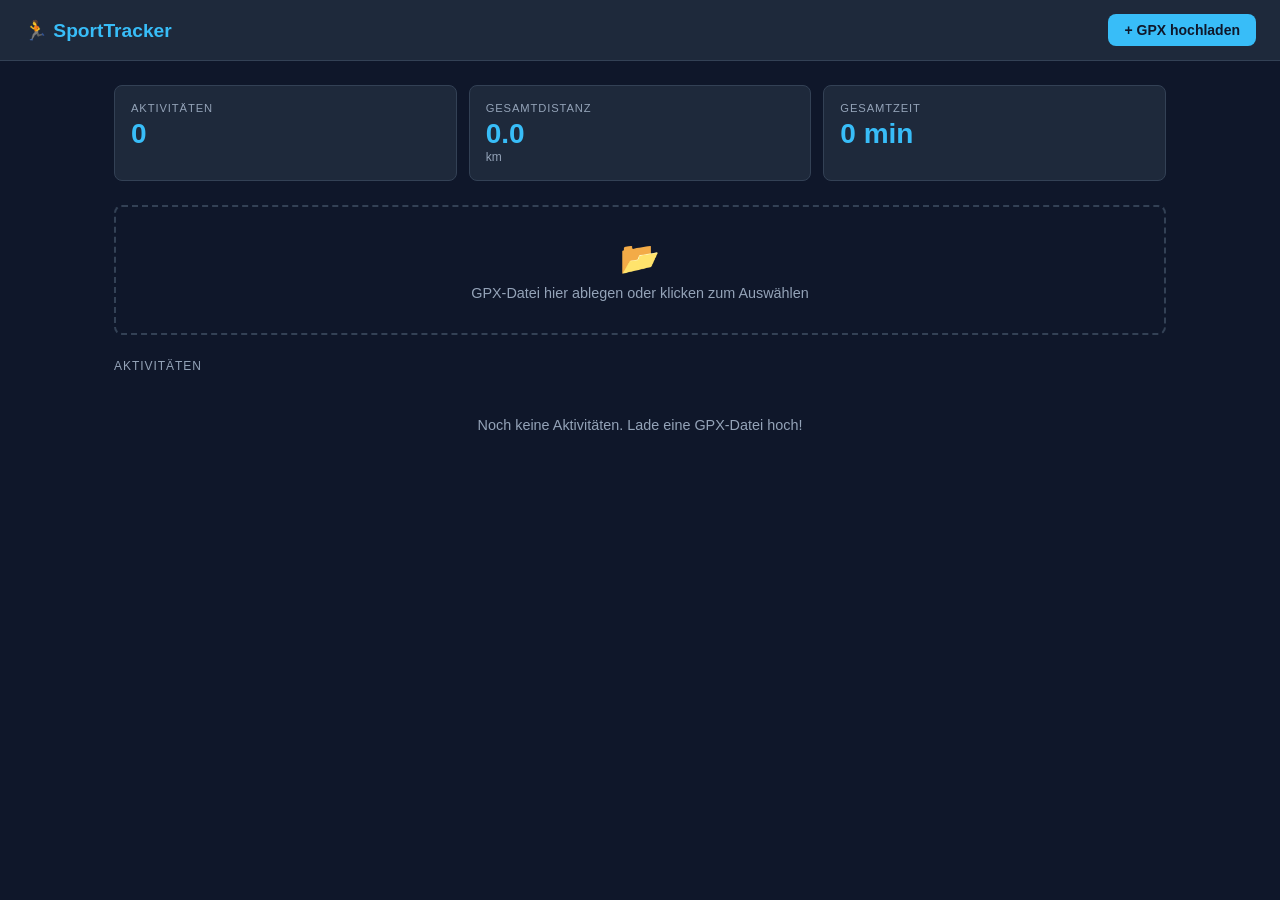
<file: index.html>
<!DOCTYPE html>
<html lang="de">
<head>
  <meta charset="UTF-8">
  <meta name="viewport" content="width=device-width, initial-scale=1.0">
  <title>SportTracker</title>
  <link rel="stylesheet" href="app.css">
</head>
<body>
  <header>
    <h1>🏃 SportTracker</h1>
    <button class="btn" onclick="document.getElementById('file-input').click()">+ GPX hochladen</button>
    <input type="file" id="file-input" accept=".gpx" multiple style="display:none">
  </header>

  <div class="container">
    <div class="stats-grid">
      <div class="stat-card">
        <div class="label">Aktivitäten</div>
        <div class="value" id="stat-count">0</div>
      </div>
      <div class="stat-card">
        <div class="label">Gesamtdistanz</div>
        <div class="value" id="stat-distance">0</div>
        <div class="unit">km</div>
      </div>
      <div class="stat-card">
        <div class="label">Gesamtzeit</div>
        <div class="value" id="stat-time">0 h</div>
      </div>
    </div>

    <div class="upload-zone" id="upload-zone">
      <div class="upload-icon">📂</div>
      <p>GPX-Datei hier ablegen oder klicken zum Auswählen</p>
    </div>

    <div class="section-title">Aktivitäten</div>
    <div class="activity-list" id="activity-list">
      <p class="empty">Noch keine Aktivitäten. Lade eine GPX-Datei hoch!</p>
    </div>
  </div>

  <div class="toast" id="toast"></div>

  <script src="js/db.js"></script>
  <script src="js/gpx-parser.js"></script>
  <script src="js/dashboard.js"></script>
</body>
</html>
</file>
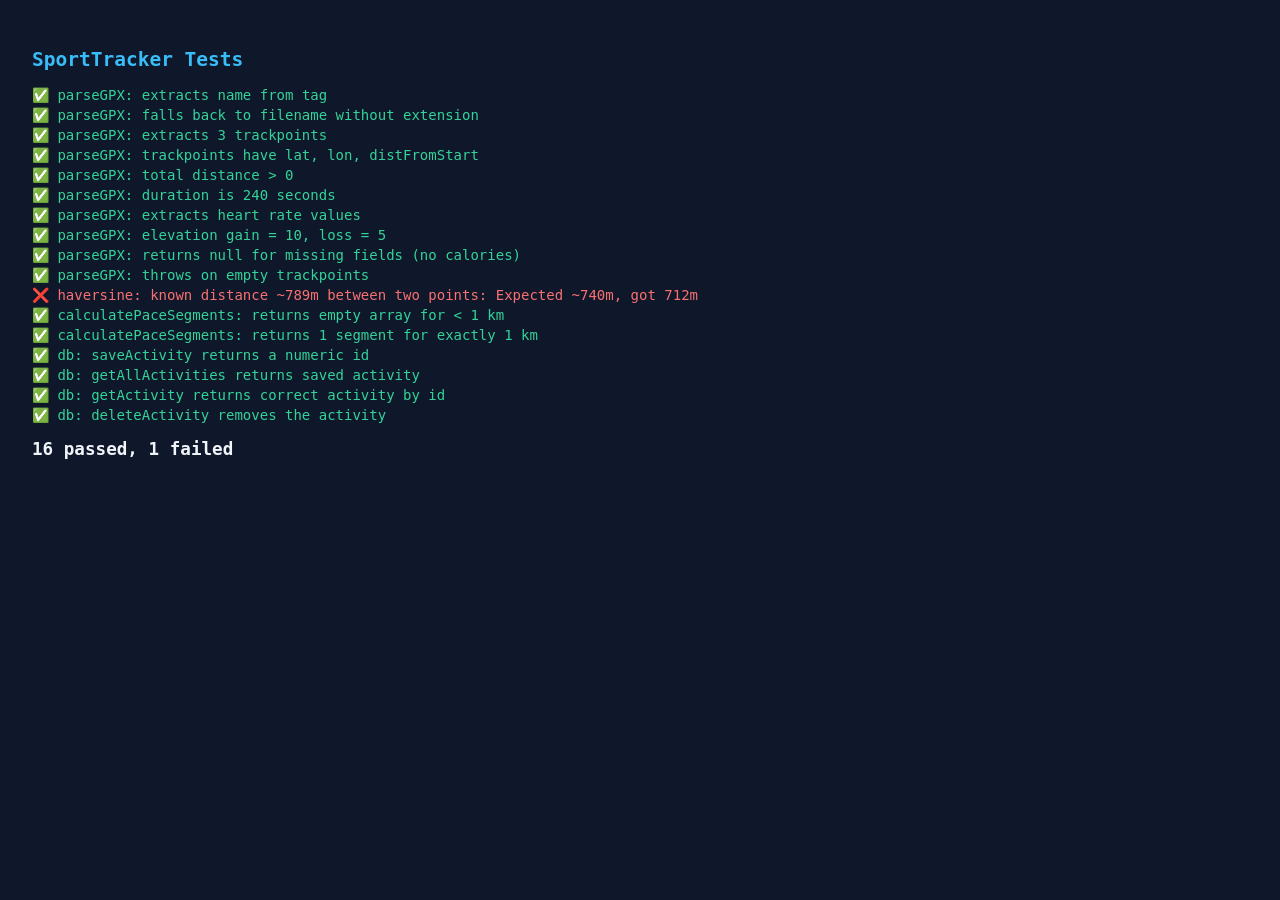
<file: test.html>
<!DOCTYPE html>
<html lang="de">
<head>
  <meta charset="UTF-8">
  <title>Tests — SportTracker</title>
  <style>
    body { font-family: monospace; background: #0f172a; color: #f1f5f9; padding: 24px; }
    .pass { color: #34d399; } .fail { color: #f87171; }
    h2 { color: #38bdf8; margin-bottom: 16px; }
    .result { margin: 4px 0; font-size: 14px; }
    #summary { margin-top: 16px; font-size: 1.1rem; font-weight: bold; }
  </style>
</head>
<body>
  <h2>SportTracker Tests</h2>
  <div id="results"></div>
  <div id="summary"></div>

  <script src="js/db.js"></script>
  <script src="js/gpx-parser.js"></script>
  <script>
const results = document.getElementById('results');
let passed = 0, failed = 0;

function test(name, fn) {
  try {
    const result = fn();
    if (result && typeof result.then === 'function') {
      result.then(() => {
        passed++;
        results.innerHTML += `<div class="result pass">✅ ${name}</div>`;
        updateSummary();
      }).catch(e => {
        failed++;
        results.innerHTML += `<div class="result fail">❌ ${name}: ${e.message}</div>`;
        updateSummary();
      });
    } else {
      passed++;
      results.innerHTML += `<div class="result pass">✅ ${name}</div>`;
    }
  } catch(e) {
    failed++;
    results.innerHTML += `<div class="result fail">❌ ${name}: ${e.message}</div>`;
  }
}

function assert(condition, msg) {
  if (!condition) throw new Error(msg || 'Assertion failed');
}

function updateSummary() {
  document.getElementById('summary').textContent = `${passed} passed, ${failed} failed`;
}

// ── Sample GPX (Amazfit/Zepp format) ─────────────────────────────────────────
const SAMPLE_GPX = `<?xml version="1.0" encoding="UTF-8"?>
<gpx version="1.1" creator="Zepp"
  xmlns="http://www.topografix.com/GPX/1/1"
  xmlns:gpxtpx="http://www.garmin.com/xmlschemas/TrackPointExtension/v1">
  <trk>
    <name>Testlauf</name>
    <trkseg>
      <trkpt lat="48.1000" lon="11.5000">
        <ele>520.0</ele>
        <time>2026-05-10T07:30:00Z</time>
        <extensions>
          <gpxtpx:TrackPointExtension>
            <gpxtpx:hr>140</gpxtpx:hr>
          </gpxtpx:TrackPointExtension>
        </extensions>
      </trkpt>
      <trkpt lat="48.1050" lon="11.5060">
        <ele>530.0</ele>
        <time>2026-05-10T07:32:00Z</time>
        <extensions>
          <gpxtpx:TrackPointExtension>
            <gpxtpx:hr>155</gpxtpx:hr>
          </gpxtpx:TrackPointExtension>
        </extensions>
      </trkpt>
      <trkpt lat="48.1100" lon="11.5120">
        <ele>525.0</ele>
        <time>2026-05-10T07:34:00Z</time>
        <extensions>
          <gpxtpx:TrackPointExtension>
            <gpxtpx:hr>160</gpxtpx:hr>
          </gpxtpx:TrackPointExtension>
        </extensions>
      </trkpt>
    </trkseg>
  </trk>
</gpx>`;

const NO_NAME_GPX = SAMPLE_GPX.replace('<name>Testlauf</name>', '');

// ── GPX Parser Tests ──────────────────────────────────────────────────────────
test('parseGPX: extracts name from <name> tag', () => {
  const a = parseGPX(SAMPLE_GPX, 'test.gpx');
  assert(a.name === 'Testlauf', `Expected 'Testlauf', got '${a.name}'`);
});

test('parseGPX: falls back to filename without extension', () => {
  const a = parseGPX(NO_NAME_GPX, 'meinlauf.gpx');
  assert(a.name === 'meinlauf', `Expected 'meinlauf', got '${a.name}'`);
});

test('parseGPX: extracts 3 trackpoints', () => {
  const a = parseGPX(SAMPLE_GPX, 'test.gpx');
  assert(a.trackpoints.length === 3, `Expected 3, got ${a.trackpoints.length}`);
});

test('parseGPX: trackpoints have lat, lon, distFromStart', () => {
  const a = parseGPX(SAMPLE_GPX, 'test.gpx');
  const p = a.trackpoints[0];
  assert(p.lat === 48.1, `lat mismatch: ${p.lat}`);
  assert(p.lon === 11.5, `lon mismatch: ${p.lon}`);
  assert(p.distFromStart === 0, `first point distFromStart should be 0, got ${p.distFromStart}`);
  assert(a.trackpoints[1].distFromStart > 0, 'second point distFromStart should be > 0');
});

test('parseGPX: total distance > 0', () => {
  const a = parseGPX(SAMPLE_GPX, 'test.gpx');
  assert(a.distance > 0, `Expected > 0, got ${a.distance}`);
});

test('parseGPX: duration is 240 seconds', () => {
  const a = parseGPX(SAMPLE_GPX, 'test.gpx');
  assert(a.duration === 240, `Expected 240, got ${a.duration}`);
});

test('parseGPX: extracts heart rate values', () => {
  const a = parseGPX(SAMPLE_GPX, 'test.gpx');
  assert(a.avgHR !== null, 'avgHR should not be null');
  assert(a.maxHR === 160, `Expected maxHR 160, got ${a.maxHR}`);
  assert(a.trackpoints[0].hr === 140, `Expected hr 140, got ${a.trackpoints[0].hr}`);
});

test('parseGPX: elevation gain = 10, loss = 5', () => {
  const a = parseGPX(SAMPLE_GPX, 'test.gpx');
  assert(a.elevationGain === 10, `Expected gain 10, got ${a.elevationGain}`);
  assert(a.elevationLoss === 5, `Expected loss 5, got ${a.elevationLoss}`);
});

test('parseGPX: returns null for missing fields (no calories)', () => {
  const a = parseGPX(SAMPLE_GPX, 'test.gpx');
  assert(a.calories === null, `Expected null calories, got ${a.calories}`);
});

test('parseGPX: throws on empty trackpoints', () => {
  const empty = `<?xml version="1.0"?><gpx version="1.1"><trk><trkseg></trkseg></trk></gpx>`;
  try { parseGPX(empty, 'empty.gpx'); assert(false, 'Should have thrown'); }
  catch (e) { assert(e.message.includes('Trackpunkte'), `Wrong error: ${e.message}`); }
});

test('haversine: known distance ~789m between two points', () => {
  const d = haversine(48.1000, 11.5000, 48.1050, 11.5060);
  assert(d > 720 && d < 760, `Expected ~740m, got ${Math.round(d)}m`);
});

test('calculatePaceSegments: returns empty array for < 1 km', () => {
  const pts = [
    { lat: 48.1, lon: 11.5, distFromStart: 0, time: '2026-01-01T10:00:00Z' },
    { lat: 48.101, lon: 11.5, distFromStart: 111, time: '2026-01-01T10:01:00Z' },
  ];
  const segs = calculatePaceSegments(pts);
  assert(Array.isArray(segs), 'Should return an array');
  assert(segs.length === 0, `Expected 0 segments for short run, got ${segs.length}`);
});

test('calculatePaceSegments: returns 1 segment for exactly 1 km', () => {
  // Build 11 points spanning just over 1 km (~111m each step)
  const pts = [];
  for (let i = 0; i <= 10; i++) {
    pts.push({
      lat: 48.1 + i * 0.001,
      lon: 11.5,
      distFromStart: i * 111,
      time: new Date(Date.UTC(2026, 0, 1, 10, i)).toISOString(),
    });
  }
  const segs = calculatePaceSegments(pts);
  assert(Array.isArray(segs), 'Should return an array');
  assert(segs.length >= 1, `Expected at least 1 segment, got ${segs.length}`);
  assert(segs[0].km === 1, `First segment should be km 1, got ${segs[0].km}`);
  assert(segs[0].pace > 0, `Pace should be > 0`);
});

// ── IndexedDB Tests ───────────────────────────────────────────────────────────
const TEST_ACTIVITY = {
  name: 'DB-Test Lauf', date: '2026-01-01T10:00:00Z',
  distance: 5000, duration: 1800, avgPace: 360,
  avgHR: 150, maxHR: 170, calories: 300,
  elevationGain: 50, elevationLoss: 50, steps: 5000,
  trackpoints: [{ lat: 48.1, lon: 11.5, ele: 520, time: '2026-01-01T10:00:00Z', hr: 150, cad: null, distFromStart: 0 }],
  paceSegments: [],
};

test('db: saveActivity returns a numeric id', async () => {
  const id = await saveActivity({ ...TEST_ACTIVITY });
  assert(typeof id === 'number' && id > 0, `Expected numeric id > 0, got ${id}`);
});

test('db: getAllActivities returns saved activity', async () => {
  const all = await getAllActivities();
  const found = all.find(a => a.name === 'DB-Test Lauf');
  assert(found !== undefined, 'Saved activity not found in getAllActivities');
});

test('db: getActivity returns correct activity by id', async () => {
  const all = await getAllActivities();
  const saved = all.find(a => a.name === 'DB-Test Lauf');
  assert(saved !== undefined, 'Could not find saved activity to get by id');
  const fetched = await getActivity(saved.id);
  assert(fetched.name === 'DB-Test Lauf', `Name mismatch: ${fetched.name}`);
  assert(fetched.distance === 5000, `Distance mismatch: ${fetched.distance}`);
});

test('db: deleteActivity removes the activity', async () => {
  const all = await getAllActivities();
  const saved = all.find(a => a.name === 'DB-Test Lauf');
  assert(saved !== undefined, 'Could not find activity to delete');
  await deleteActivity(saved.id);
  const after = await getAllActivities();
  const found = after.find(a => a.name === 'DB-Test Lauf');
  assert(found === undefined, 'Activity should have been deleted but still found');
});

updateSummary();
  </script>
</body>
</html>
</file>
<file: app.css>
:root {
  --bg-primary: #0f172a;
  --bg-secondary: #1e293b;
  --bg-card: #1e293b;
  --border: #334155;
  --text-primary: #f1f5f9;
  --text-secondary: #94a3b8;
  --accent: #38bdf8;
  --accent-green: #34d399;
  --accent-red: #f87171;
  --accent-orange: #f59e0b;
  --accent-purple: #a78bfa;
  --radius: 8px;
}

* { box-sizing: border-box; margin: 0; padding: 0; }

body {
  background: var(--bg-primary);
  color: var(--text-primary);
  font-family: -apple-system, BlinkMacSystemFont, 'Segoe UI', sans-serif;
  min-height: 100vh;
}

header {
  background: var(--bg-secondary);
  border-bottom: 1px solid var(--border);
  padding: 14px 24px;
  display: flex;
  align-items: center;
  justify-content: space-between;
}

header h1 { font-size: 1.2rem; color: var(--accent); font-weight: 700; }

.btn {
  background: var(--accent);
  color: var(--bg-primary);
  border: none;
  border-radius: var(--radius);
  padding: 8px 16px;
  font-weight: 700;
  font-size: 0.875rem;
  cursor: pointer;
  transition: opacity 0.15s;
}
.btn:hover { opacity: 0.85; }
.btn-ghost {
  background: transparent;
  color: var(--text-secondary);
  border: 1px solid var(--border);
  border-radius: var(--radius);
  padding: 6px 12px;
  font-size: 0.875rem;
  cursor: pointer;
  text-decoration: none;
}
.btn-ghost:hover { color: var(--text-primary); border-color: var(--text-secondary); }

.container { max-width: 1100px; margin: 0 auto; padding: 24px; }

/* Stat cards */
.stats-grid {
  display: grid;
  grid-template-columns: repeat(auto-fit, minmax(160px, 1fr));
  gap: 12px;
  margin-bottom: 24px;
}
.stat-card {
  background: var(--bg-card);
  border: 1px solid var(--border);
  border-radius: var(--radius);
  padding: 16px;
}
.stat-card .label {
  font-size: 0.7rem;
  text-transform: uppercase;
  letter-spacing: 0.08em;
  color: var(--text-secondary);
  margin-bottom: 6px;
}
.stat-card .value {
  font-size: 1.75rem;
  font-weight: 700;
  color: var(--accent);
  line-height: 1;
}
.stat-card .unit {
  font-size: 0.75rem;
  color: var(--text-secondary);
  margin-top: 2px;
}

/* Upload zone */
.upload-zone {
  border: 2px dashed var(--border);
  border-radius: var(--radius);
  padding: 32px;
  text-align: center;
  cursor: pointer;
  transition: border-color 0.15s, background 0.15s;
  margin-bottom: 24px;
  color: var(--text-secondary);
}
.upload-zone:hover, .upload-zone.drag-over {
  border-color: var(--accent);
  background: rgba(56, 189, 248, 0.05);
  color: var(--text-primary);
}
.upload-zone .upload-icon { font-size: 2rem; margin-bottom: 8px; }
.upload-zone p { font-size: 0.9rem; }

/* Activity list */
.section-title {
  font-size: 0.75rem;
  text-transform: uppercase;
  letter-spacing: 0.08em;
  color: var(--text-secondary);
  margin-bottom: 12px;
}
.activity-list { display: flex; flex-direction: column; gap: 8px; }
.activity-item {
  background: var(--bg-card);
  border: 1px solid var(--border);
  border-radius: var(--radius);
  padding: 14px 16px;
  display: flex;
  align-items: center;
  justify-content: space-between;
  cursor: pointer;
  transition: border-color 0.15s;
}
.activity-item:hover { border-color: var(--accent); }
.activity-name { font-weight: 600; font-size: 0.95rem; margin-bottom: 3px; }
.activity-meta { font-size: 0.8rem; color: var(--text-secondary); }
.activity-pace { font-size: 0.85rem; color: var(--accent); margin-right: 12px; }
.delete-btn {
  background: transparent;
  border: none;
  color: var(--text-secondary);
  font-size: 1.2rem;
  cursor: pointer;
  padding: 4px 8px;
  border-radius: 4px;
}
.delete-btn:hover { color: var(--accent-red); background: rgba(248,113,113,0.1); }
.empty { color: var(--text-secondary); font-size: 0.9rem; text-align: center; padding: 32px; }

/* Activity detail */
.detail-layout {
  display: grid;
  grid-template-columns: 1fr 380px;
  gap: 0;
  height: calc(100vh - 57px);
}
#map { height: 100%; }
.detail-panel {
  background: var(--bg-secondary);
  border-left: 1px solid var(--border);
  overflow-y: auto;
  padding: 20px;
}
.detail-header { margin-bottom: 20px; }
.detail-header h2 { font-size: 1.2rem; font-weight: 700; margin-bottom: 4px; }
.detail-date { font-size: 0.85rem; color: var(--text-secondary); }
.back-link {
  display: inline-block;
  color: var(--accent);
  font-size: 0.85rem;
  text-decoration: none;
  margin-bottom: 12px;
}
.back-link:hover { text-decoration: underline; }

.detail-stats {
  display: grid;
  grid-template-columns: 1fr 1fr;
  gap: 8px;
  margin-bottom: 20px;
}
.detail-stat {
  background: var(--bg-primary);
  border-radius: var(--radius);
  padding: 12px;
}
.detail-stat .label {
  font-size: 0.65rem;
  text-transform: uppercase;
  letter-spacing: 0.08em;
  color: var(--text-secondary);
  margin-bottom: 4px;
}
.detail-stat .value { font-size: 1.4rem; font-weight: 700; }
.detail-stat .unit { font-size: 0.7rem; color: var(--text-secondary); }
.color-accent { color: var(--accent); }
.color-green { color: var(--accent-green); }
.color-red { color: var(--accent-red); }
.color-orange { color: var(--accent-orange); }
.color-purple { color: var(--accent-purple); }

/* Charts */
.chart-section { margin-bottom: 20px; }
.chart-section h3 {
  font-size: 0.7rem;
  text-transform: uppercase;
  letter-spacing: 0.08em;
  color: var(--text-secondary);
  margin-bottom: 8px;
}
.chart-wrap {
  background: var(--bg-primary);
  border-radius: var(--radius);
  padding: 12px;
}

/* Toast */
.toast {
  position: fixed;
  bottom: 24px;
  right: 24px;
  background: var(--accent-red);
  color: #fff;
  padding: 12px 20px;
  border-radius: var(--radius);
  font-size: 0.875rem;
  z-index: 9999;
  display: none;
}
</file>
